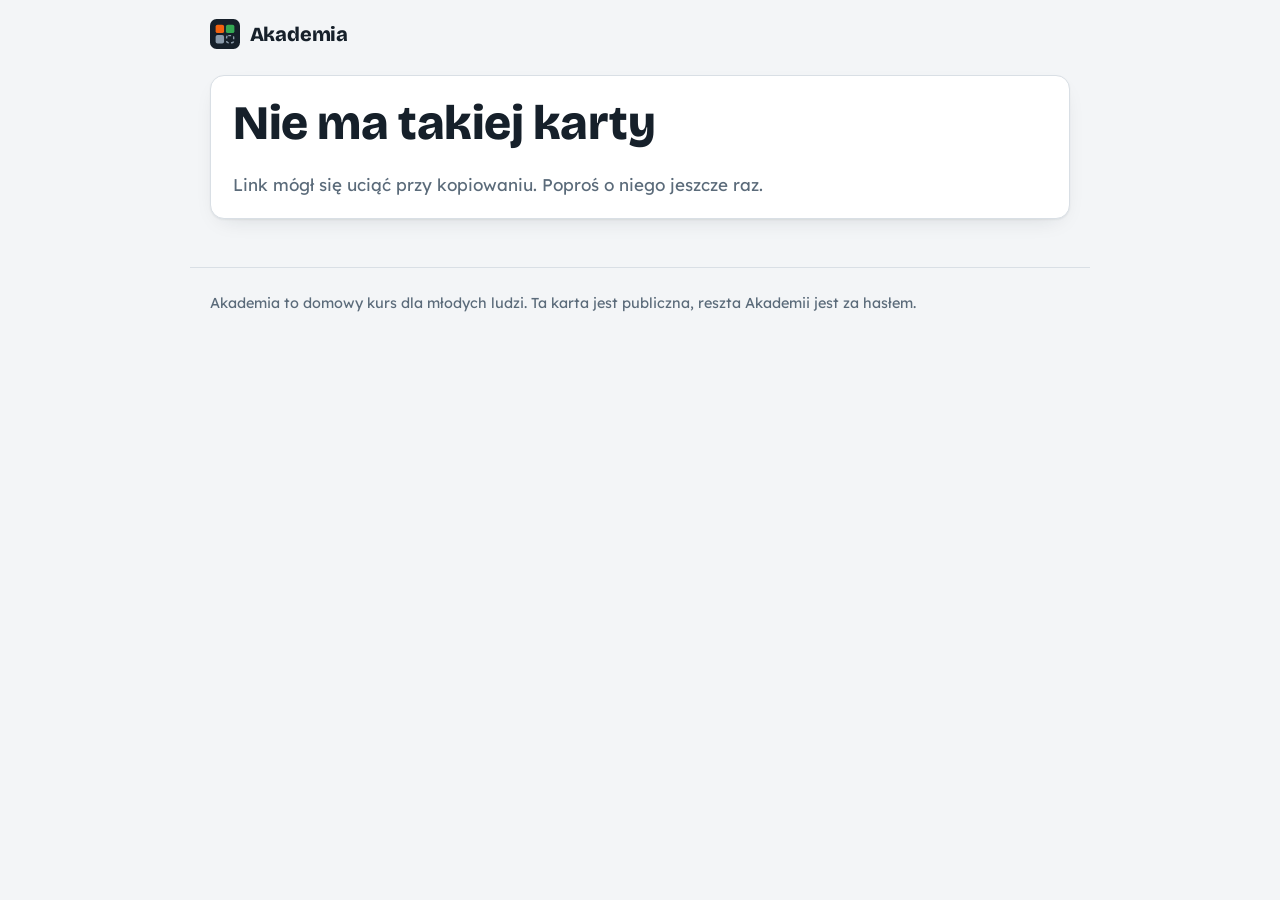
<file: karta/index.html>
<!doctype html>
<html lang="pl">
<head>
  <meta charset="utf-8">
  <meta name="viewport" content="width=device-width, initial-scale=1">
  <title>Karta z Akademii</title>
  <meta name="description" content="Jedna karta z Niezbędnika Akademii, do podejrzenia bez hasła.">
  <meta name="robots" content="noindex, nofollow">
  <link rel="icon" href="../favicon.svg" type="image/svg+xml">
  <link rel="preconnect" href="https://fonts.googleapis.com">
  <link rel="preconnect" href="https://fonts.gstatic.com" crossorigin>
  <link href="https://fonts.googleapis.com/css2?family=Bricolage+Grotesque:opsz,wght@12..96,500..800&family=Lexend:wght@400;500;600;700&family=IBM+Plex+Mono:wght@400;600&display=swap" rel="stylesheet">
  <link rel="stylesheet" href="../css/start.css">
  <!-- Celowo bez bramki: ta strona pokazuje jedną kartę, której treść i tak jest jawna w repozytorium. -->
</head>
<body>
  <header class="top">
    <span class="brand">
      <svg class="brand-mark" viewBox="0 0 32 32" aria-hidden="true">
        <rect width="32" height="32" rx="7" fill="#16202A"/>
        <rect x="6" y="6" width="9" height="9" rx="2" fill="#F2620F"/>
        <rect x="17" y="6" width="9" height="9" rx="2" fill="#34A853"/>
        <rect x="6" y="17" width="9" height="9" rx="2" fill="#8A9AAA"/>
        <rect x="17.75" y="17.75" width="7.5" height="7.5" rx="1.75" fill="none" stroke="#8A9AAA" stroke-width="1.5" stroke-dasharray="3 2.5"/>
      </svg>
      <span>Akademia</span>
    </span>
  </header>

  <main id="main" class="main" tabindex="-1"></main>

  <footer class="foot">
    <span class="foot-note">Akademia to domowy kurs dla młodych ludzi. Ta karta jest publiczna, reszta Akademii jest za hasłem.</span>
  </footer>

  <script src="../js/kursy.js"></script>
  <script src="../js/postep.js"></script>
  <script src="../js/karta.js"></script>
</body>
</html>
</file>
<file: css/start.css>
/* Strona startowa Akademii. Neutralna paleta rodziny: atrament i szarości,
   kolory należą do kursów — pomarańcz do AI, zieleń do Arkuszy. */
:root {
  --bed: #F3F5F7;
  --paper: #FFFFFF;
  --ink: #16202A;
  --steel: #5B6B7A;
  --line: #D9DFE5;
  --filament: #F2620F;
  --filament-deep: #BC4705;
  --display: "Bricolage Grotesque", "Lexend", system-ui, sans-serif;
  --body: "Lexend", "Segoe UI", system-ui, sans-serif;
  --mono: "IBM Plex Mono", "Consolas", "Menlo", monospace;
  --radius: 14px;
  --radius-sm: 8px;
  --shadow: 0 1px 2px rgba(22,32,42,.06), 0 8px 24px -12px rgba(22,32,42,.18);
  --maxw: 900px;
}

* { box-sizing: border-box; }
html { -webkit-text-size-adjust: 100%; }
body {
  margin: 0;
  background: var(--bed);
  color: var(--ink);
  font-family: var(--body);
  font-size: 17px;
  line-height: 1.6;
  -webkit-font-smoothing: antialiased;
}
@media (prefers-reduced-motion: reduce) {
  *, *::before, *::after { animation-duration: .001ms !important; transition-duration: .001ms !important; }
}

h1, h2 { font-family: var(--display); line-height: 1.15; margin: 0 0 .4em; letter-spacing: -.01em; }
h1 { font-size: clamp(2rem, 4.5vw, 3rem); font-weight: 800; }
h2 { font-size: 1.5rem; font-weight: 700; }
p { margin: 0 0 1em; }
p:last-child { margin-bottom: 0; }
a { color: var(--filament-deep); text-decoration-thickness: 2px; text-underline-offset: 3px; }
code { font-family: var(--mono); font-size: .92em; background: var(--paper); border: 1px solid var(--line); border-radius: 6px; padding: .05em .4em; }

:focus-visible { outline: 3px solid var(--ink); outline-offset: 3px; border-radius: 4px; }
.skip { position: absolute; left: -999px; top: 8px; background: var(--ink); color: #fff; padding: .5rem 1rem; border-radius: 8px; z-index: 50; }
.skip:focus { left: 8px; }

/* ---- Nagłówek i stopka ---- */
.top {
  max-width: var(--maxw); margin: 0 auto; padding: 1.1rem 1.25rem .6rem;
  display: flex; align-items: center; justify-content: space-between; gap: 1rem; flex-wrap: wrap;
}
.brand { display: inline-flex; align-items: center; gap: .6rem; font-family: var(--display); font-weight: 800; font-size: 1.25rem; color: var(--ink); text-decoration: none; letter-spacing: -.01em; }
.brand-mark { width: 30px; height: 30px; }
.nav { display: flex; gap: .25rem; flex-wrap: wrap; }
.nav a, .nav button, .foot-nav a {
  color: var(--steel); text-decoration: none; font: inherit; font-weight: 500; font-size: 1rem;
  background: none; border: 0; padding: .45rem .8rem; border-radius: 999px; cursor: pointer;
}
.nav a:hover, .nav button:hover { color: var(--ink); background: var(--paper); }
.main { max-width: var(--maxw); margin: 0 auto; padding: 1rem 1.25rem 3rem; }
/* Treść dostaje fokus z kodu (po bramce i wyborze domownika); ramka wokół całej strony tylko przeszkadza. */
.main:focus { outline: none; }
.foot {
  max-width: var(--maxw); margin: 0 auto; padding: 1.5rem 1.25rem 2.5rem; color: var(--steel); font-size: .9rem;
  display: flex; justify-content: space-between; align-items: center; gap: 1rem; flex-wrap: wrap; border-top: 1px solid var(--line);
}
.foot-nav { display: flex; gap: .25rem; flex-wrap: wrap; }
.foot-nav a { padding: .3rem .6rem; }
.foot-nav a:hover { color: var(--ink); }

/* ---- Powitanie ---- */
.powitanie { padding: 1.5rem 0 .5rem; }
.wstep { font-size: 1.15rem; color: var(--steel); max-width: 40ch; }

/* ---- Kursy jako ikony ---- */
.siatka {
  display: flex; flex-wrap: wrap; gap: 1.5rem 2.25rem;
  padding: 1.5rem 0 2.5rem;
}
.kafelek {
  width: 128px; text-align: center; text-decoration: none; color: var(--ink);
  display: flex; flex-direction: column; align-items: center;
  transition: transform .14s ease;
}
a.kafelek:hover { transform: translateY(-3px); }
a.kafelek:hover .nazwa { text-decoration: underline; text-decoration-thickness: 2px; text-underline-offset: 3px; }
.ikona { position: relative; display: block; width: 96px; height: 96px; }
.ikona svg { width: 96px; height: 96px; display: block; border-radius: 22%; box-shadow: var(--shadow); }
.plakietka {
  position: absolute; top: -6px; right: -6px; min-width: 26px; height: 26px; padding: 0 7px;
  border-radius: 13px; background: var(--ink); color: #fff; border: 3px solid var(--bed);
  font-family: var(--mono); font-size: .75rem; font-weight: 600; line-height: 1;
  display: flex; align-items: center; justify-content: center;
}
.plakietka.gotowe { background: #197E44; }
/* Dwa wiersze na nazwę: dłuższa nazwa nie zsuwa podpisu w dół względem sąsiada. */
.nazwa { font-family: var(--display); font-weight: 700; font-size: 1rem; margin-top: .7rem; line-height: 1.2; min-height: 2.4em; }
.podpis { font-size: .85rem; color: var(--steel); margin-top: .15rem; }

.kafelek.pusty { color: var(--steel); }
.kafelek.pusty .ikona {
  border: 2px dashed #C3CCD6; border-radius: 22%;
  display: flex; align-items: center; justify-content: center;
}
.kafelek.pusty .plus { font-size: 2rem; font-weight: 300; color: #8A9AAA; line-height: 1; }
.kafelek.pusty .nazwa { color: var(--steel); font-weight: 600; }

/* ---- Kompletność ---- */
.podsumowanie {
  background: var(--paper); border: 1px solid var(--line); border-radius: var(--radius);
  padding: 1.25rem 1.4rem; box-shadow: var(--shadow);
}
.nadtytul {
  font-family: var(--mono); font-size: .72rem; font-weight: 500; letter-spacing: .14em;
  text-transform: uppercase; color: #8A9AAA; margin: 0 0 1rem;
}
.wiersz + .wiersz { margin-top: 1.1rem; padding-top: 1.1rem; border-top: 1px solid #EEF1F4; }
.wiersz-gora { display: flex; justify-content: space-between; align-items: baseline; gap: 1rem; }
.wiersz-gora b { font-weight: 600; }
.licznik { font-family: var(--mono); font-size: .85rem; color: var(--steel); font-variant-numeric: tabular-nums; }
.pasek { display: flex; gap: 3px; margin: .55rem 0 .4rem; }
.pasek i { flex: 1; height: 10px; border-radius: 3px; background: #E4E9EE; display: block; }
.wiersz-dol { font-size: .9rem; color: var(--steel); margin: 0; }

.karta { background: var(--paper); border: 1px solid var(--line); border-radius: var(--radius); padding: 1.25rem 1.4rem; box-shadow: var(--shadow); }
.cichy { color: var(--steel); }

@media (max-width: 560px) {
  .siatka { gap: 1.25rem 1.5rem; }
  .kafelek { width: 104px; }
  .ikona, .ikona svg { width: 78px; height: 78px; }
}

/* ---- Klocki formularza (używa ich bramka z hasłem) ---- */
.btn {
  display: inline-flex; align-items: center; gap: .5rem; border: 2px solid var(--ink); background: var(--ink); color: #fff;
  font: inherit; font-weight: 600; padding: .7rem 1.2rem; border-radius: 999px; cursor: pointer; text-decoration: none; line-height: 1.2;
  transition: transform .12s ease, background .12s ease, border-color .12s ease;
}
.btn:hover { transform: translateY(-1px); }
.btn:active { transform: translateY(0); }
.btn.primary { background: var(--ink); border-color: var(--ink); color: #fff; }
.btn.primary:hover { background: #223243; border-color: #223243; }
input[type=text], input[type=password] {
  font: inherit; color: var(--ink); background: var(--paper); border: 2px solid var(--line); border-radius: var(--radius-sm);
  padding: .65rem .8rem; width: 100%; max-width: 100%;
}
input[type=text]:focus, input[type=password]:focus { border-color: var(--ink); }
label { font-weight: 600; display: block; margin-bottom: .35rem; }
.field { margin-bottom: 1rem; }
.switch { display: flex; align-items: center; gap: .6rem; font-weight: 500; cursor: pointer; }
.switch input { width: 20px; height: 20px; accent-color: var(--ink); }

/* ---- Bramka z hasłem ---- */
html.locked, html.locked body { overflow: hidden; height: 100%; }
html.locked body > *:not(#gate) { display: none !important; }
#gate {
  position: fixed; inset: 0; z-index: 100; display: grid; place-items: center;
  padding: 1.5rem; background: var(--bed);
}
.gate-card {
  width: 100%; max-width: 380px; background: var(--paper); border: 1px solid var(--line);
  border-radius: var(--radius); padding: 2rem 1.75rem 1.5rem; box-shadow: var(--shadow); text-align: center;
}
.gate-mark { width: 44px; height: 44px; margin-bottom: .75rem; }
.gate-card h1 { font-size: 1.6rem; margin-bottom: .3rem; }
.gate-lead { color: var(--steel); margin-bottom: 1.5rem; }
.gate-card .field { text-align: left; margin-bottom: .75rem; }
.gate-card input[type=password], .gate-card input[type=text] { font-size: 1.1rem; letter-spacing: .02em; }
.gate-card .switch { justify-content: flex-start; font-size: .92rem; color: var(--steel); margin-bottom: 1.25rem; }
.gate-card .btn { width: 100%; justify-content: center; }
.gate-err { color: var(--filament-deep); font-weight: 600; font-size: .95rem; margin: 0 0 1rem; }
.gate-note { color: var(--steel); font-size: .85rem; margin: 1rem 0 0; }
.gate-card.shake { animation: shake .3s ease; }
@keyframes shake { 25% { transform: translateX(-7px); } 75% { transform: translateX(7px); } }

/* ---- Liczby, nowości, kopia ---- */
.podsumowanie + .podsumowanie { margin-top: 1.25rem; }
.pasek b { flex: none; width: 7px; display: block; }
.liczby { display: grid; grid-template-columns: repeat(auto-fit, minmax(150px, 1fr)); gap: 1rem 1.5rem; }
.liczba b { display: block; font-family: var(--display); font-weight: 800; font-size: 1.7rem; line-height: 1.1; }
.liczba span { display: block; font-size: .88rem; color: var(--steel); margin-top: .2rem; }
.baner, .nowosci {
  display: flex; align-items: center; justify-content: space-between; gap: 1rem; flex-wrap: wrap;
  background: #FFF4EC; border: 1px solid #FFD3B0; border-radius: var(--radius); padding: 1rem 1.25rem; margin-bottom: 1.25rem;
}
.baner p { margin: 0; max-width: 52ch; }
.nowosci { display: block; background: var(--paper); border-color: var(--line); box-shadow: var(--shadow); }
.nowosci .nadtytul { margin-bottom: .5rem; }
.nowosci ul { margin: 0; padding-left: 1.2rem; }
.rzad { display: flex; gap: .6rem; flex-wrap: wrap; align-items: center; margin-top: 1.25rem; }
.rzad.ciasny { margin-top: 0; }
.btn.jasny { background: var(--paper); color: var(--ink); }
.btn.jasny:hover { background: var(--bed); }
.btn.maly { padding: .45rem .9rem; font-size: .92rem; }
.maly { font-size: .88rem; }
.ukryte { position: absolute; width: 1px; height: 1px; overflow: hidden; clip: rect(0 0 0 0); white-space: nowrap; }
.wroc { margin: 0 0 .5rem; }
.wroc a { text-decoration: none; font-weight: 600; }
.odstep { margin-top: 1.25rem; }
textarea, select {
  font: inherit; color: var(--ink); background: var(--paper); border: 2px solid var(--line); border-radius: var(--radius-sm);
  padding: .6rem .8rem; max-width: 100%;
}
textarea { width: 100%; min-height: 5.5rem; font-family: var(--mono); font-size: .82rem; resize: vertical; }
textarea:focus, select:focus { border-color: var(--ink); }
hr { border: 0; border-top: 1px solid var(--line); margin: 1.5rem 0; }
kbd { font-family: var(--mono); font-size: .85em; border: 1px solid var(--line); border-bottom-width: 2px; border-radius: 5px; padding: 0 .35em; background: var(--paper); }
.rzad input[type=text] { width: auto; flex: 1 1 12rem; }
.domownicy { list-style: none; padding: 0; margin: 0 0 1rem; display: grid; gap: .9rem; }
.domownik { display: flex; gap: .8rem; align-items: flex-start; }
.domownik-srodek { flex: 1; min-width: 0; }
.domownik-srodek p { margin: .35rem 0 0; }
.kto-av { width: 2.1rem; height: 2.1rem; border-radius: 50%; display: inline-grid; place-items: center; color: #fff; font-weight: 700; font-size: .95rem; flex: none; }
.domownik .kto-av { margin-top: .3rem; }
.wynik { display: flex; gap: .6rem; align-items: center; flex-wrap: wrap; margin-top: 1rem; }
.wynik .link { flex: 1 1 100%; word-break: break-all; padding: .5rem .6rem; }
.wynik-tekst { font-weight: 600; margin: 1rem 0 0; }
.raport { white-space: pre-wrap; font-family: var(--mono); font-size: .88rem; line-height: 1.55; margin: 0; }

/* ---- Publiczna karta z Niezbędnika ---- */
.karta-publiczna { max-width: 640px; }
.karta-publiczna h1 { font-size: clamp(1.8rem, 4vw, 2.4rem); }
.karta-publiczna .wstep { max-width: none; }
.do-kopii { background: var(--bed); border: 1px solid var(--line); border-radius: var(--radius-sm); padding: .9rem 1rem; margin: 0 0 1rem; }
.do-kopii pre { white-space: pre-wrap; font-family: var(--mono); font-size: .92rem; margin: 0 0 .75rem; }

/* ---- Zlecenia od rodziny ---- */
.zl-skrot {
  background: #FFF4EC; border: 1px solid #FFD3B0; border-radius: var(--radius); padding: 1rem 1.25rem; margin-bottom: 1.25rem;
}
.zl-skrot .nadtytul { margin-bottom: .6rem; color: var(--filament-deep); }
.zl-skrot ul { list-style: none; margin: 0; padding: 0; display: grid; gap: .55rem; }
.zl-skrot li { display: flex; flex-direction: column; gap: .1rem; }
.zl-skrot li a { color: var(--ink); text-decoration-color: #FFB27F; }
.zl-skrot p { margin: .6rem 0 0; }
.zl-lista { display: grid; gap: 1rem; }
.zlecenie h3 { font-family: var(--display); font-size: 1.25rem; font-weight: 700; line-height: 1.2; margin: 0 0 .35rem; }
.zl-meta { font-family: var(--mono); font-size: .75rem; letter-spacing: .04em; color: var(--steel); margin: 0 0 .35rem; }
.zl-poco { margin: 0 0 .5rem; }
.zlecenie label { margin-top: 1rem; }
.zlecenie label .cichy, .zl-form label .cichy { font-weight: 400; font-size: .88rem; }
.zlecenie textarea, .zl-form textarea { font-family: var(--body); font-size: .95rem; min-height: 4.5rem; }
.zl-wynik { margin: .75rem 0 0; }
.zl-wyszlo { margin: .6rem 0 .5rem; padding: .7rem .9rem; background: #E3F5EA; border-left: 4px solid #197E44; border-radius: 0 var(--radius-sm) var(--radius-sm) 0; }
.zlecenie.zrobione { border-color: #BFE3CC; }
.zl-pomysly-tyt { margin: .9rem 0 .4rem; font-weight: 600; }
.zl-pomysly { display: flex; flex-wrap: wrap; gap: .4rem; }
.zl-pomysl {
  font: inherit; font-size: .88rem; font-weight: 500; color: var(--ink); background: var(--bed); border: 1px solid var(--line);
  border-radius: 999px; padding: .3rem .8rem; cursor: pointer;
}
.zl-pomysl:hover { border-color: var(--ink); background: var(--paper); }
.zl-pola { margin-top: 1.25rem; padding-top: 1.25rem; border-top: 1px solid #EEF1F4; }
.zl-dwa { display: grid; grid-template-columns: repeat(auto-fit, minmax(200px, 1fr)); gap: 0 1rem; }
.zl-form select, .zl-form input[type=date] { width: 100%; }
input[type=date] {
  font: inherit; color: var(--ink); background: var(--paper); border: 2px solid var(--line); border-radius: var(--radius-sm);
  padding: .55rem .8rem; max-width: 100%;
}
input[type=date]:focus { border-color: var(--ink); }
.zl-dla-rodzica summary { cursor: pointer; font-weight: 600; }
.zl-dla-rodzica[open] summary { margin-bottom: 1rem; }
</file>
